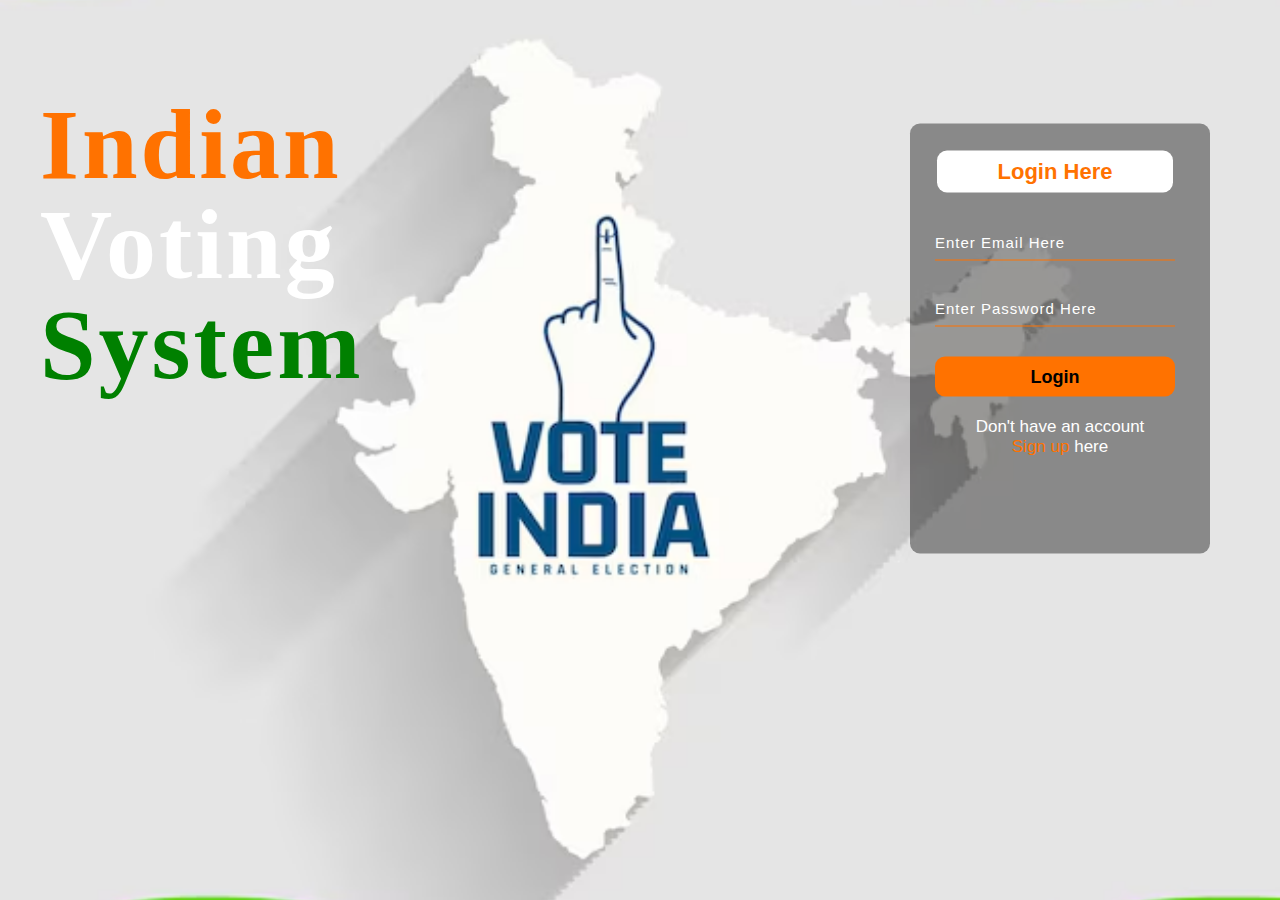
<file: loginpage.html>
<!DOCTYPE html>
<html lang="en">
<head>
    <title>LogIN</title>
    <link rel="stylesheet" href="solar.css">
</head>
<body>

    <div class="main">
        <div class="navbar">
            

            

        </div> 
        <div class="content">
            <h1 class="sid"><span>Indian</span> <br>Voting<br><span style="color: green;">System</span> </h1>
            <!-- <p style="font-size: 40px;">जागरूक होकर करो,मतदाता मतदान।<br>राजधर्म निर्वाह को, करिये ये शुभदान।।</p> -->

                <!-- <button class="cn"><a href="products.html"><b>EXPLORE</b></a></button> -->

                <div class="form" style="margin-top: 70px;">
                    <h2>Login Here</h2>
                    <input type="email" name="email" placeholder="Enter Email Here">
                    <input type="password" name="" placeholder="Enter Password Here">
                    <button class="btnn"><a href="index.html">Login</a></button>

                    <p class="link">Don't have an account<br>
                    <a href="regis.html">Sign up </a> here</a></p>

                </div>
                    </div>
                </div>
        </div>
    </div>
    <!-- <script src="https://unpkg.com/ionicons@5.4.0/dist/ionicons.js"></script> -->
</body>
</html>
</file>
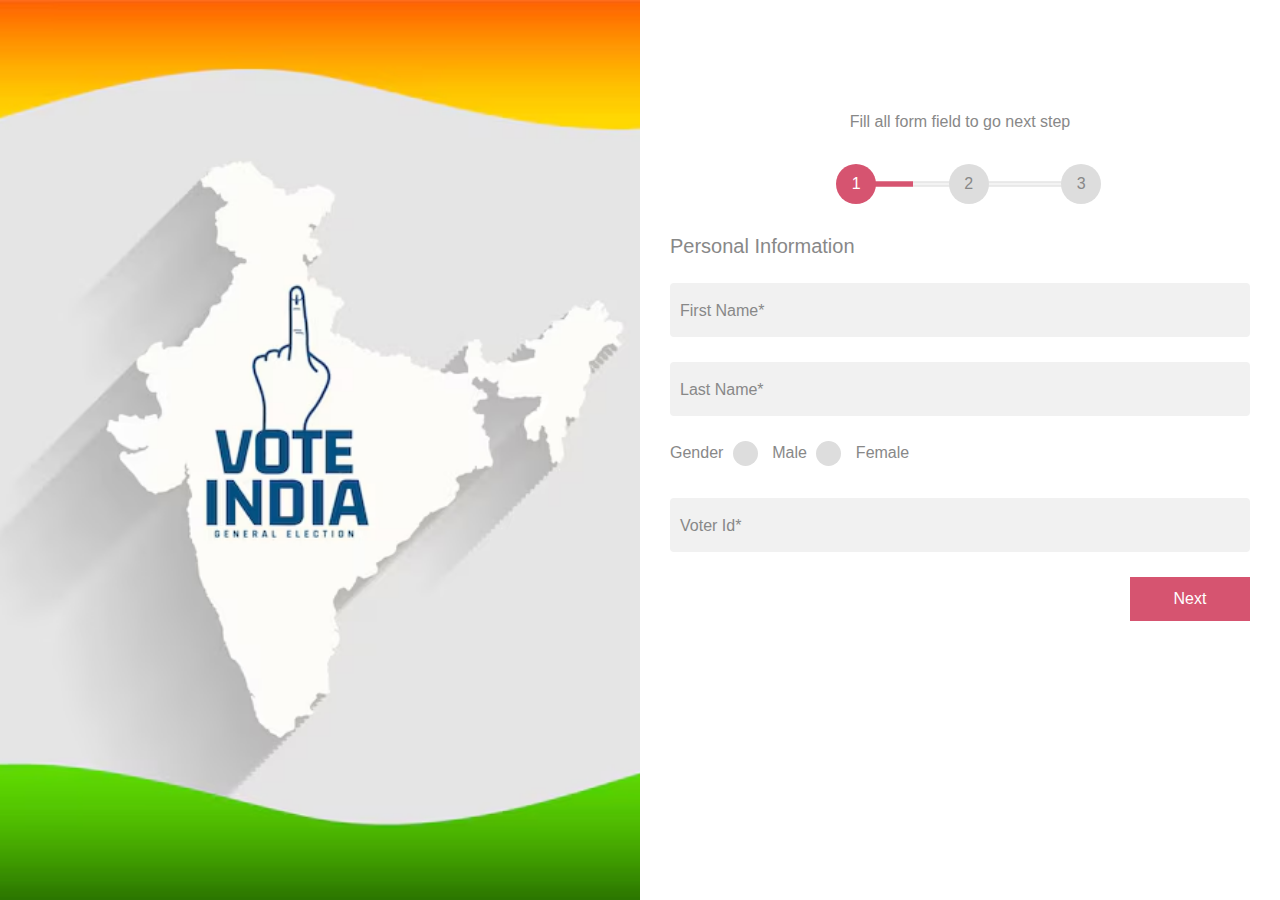
<file: regis.html>
<!DOCTYPE html>
<html lang="en" >
<head>
  <meta charset="UTF-8">
  <title>CodePen - Form Wizard with Validation</title>
  <link rel='stylesheet' href='https://maxcdn.bootstrapcdn.com/bootstrap/4.3.1/css/bootstrap.min.css'><link rel="stylesheet" href="regcss.css">
  <style>
  	#submitBtn {
  /* Specific styles for the submit button */
    background-color: #d65470; 
  display: inline-block;
  padding: 10px;
  min-width: 120px;
  text-decoration: none;
  color: #fff;
/* Example background color */
  border: none;
  cursor: pointer;
  float: right; /* Align the submit button to the right */
}


#submitBtn:hover {
  /* Styles for the submit button on hover */
/*  background-color: #ffffff;  Example darker background color */
/*      transform: translateY(-50%);*/

}
  </style>


</head>
<body>
<!-- partial:index.partial.html -->
<section class="wizard-section">
		<div class="row no-gutters">
			<div class="col-lg-6 col-md-6">
				<div class="wizard-content-left d-flex justify-content-center align-items-center">
				 <!-- <h1>Voting Registration</h1> -->
				</div>
			</div>
			<div class="col-lg-6 col-md-6">
				<div class="form-wizard">
					<form action="" method="post" role="form">
						<div class="form-wizard-header">
							<p>Fill all form field to go next step</p>
							<ul class="list-unstyled form-wizard-steps clearfix">
								<li class="active"><span>1</span></li>
								<li><span>2</span></li>
								<li><span>3</span></li>
							</ul>
						</div>
						<fieldset class="wizard-fieldset show">
							<h5>Personal Information</h5>
							<div class="form-group">
								<input type="text" class="form-control wizard-required" id="fname">
								<label for="fname" class="wizard-form-text-label">First Name*</label>
								<div class="wizard-form-error"></div>
							</div>
							<div class="form-group">
								<input type="text" class="form-control wizard-required" id="lname">
								<label for="lname" class="wizard-form-text-label">Last Name*</label>
								<div class="wizard-form-error"></div>
							</div>
							<div class="form-group">
								Gender
								<div class="wizard-form-radio">
									<input name="radio-name" id="radio1" type="radio">
									<label for="radio1">Male</label>
								</div>
								<div class="wizard-form-radio">
									<input name="radio-name" id="radio2" type="radio">
									<label for="radio2">Female</label>
								</div>
							</div>
							<div class="form-group">
								<input type="text" class="form-control wizard-required" id="zcode">
								<label for="zcode" class="wizard-form-text-label">Voter Id*</label>
								<div class="wizard-form-error"></div>
							</div>
							<div class="form-group clearfix">
								<a href="javascript:;" class="form-wizard-next-btn float-right">Next</a>
							</div>
						</fieldset>	
						<fieldset class="wizard-fieldset">
							<h5>Account Information</h5>
							<div class="form-group">
								<input type="email" class="form-control wizard-required" id="email">
								<label for="email" class="wizard-form-text-label">Email*</label>
								<div class="wizard-form-error"></div>
							</div>
							<div class="form-group">
								<input type="text" class="form-control wizard-required" id="username">
								<label for="username" class="wizard-form-text-label">User Name*</label>
								<div class="wizard-form-error"></div>
							</div>
							<div class="form-group">
								<input type="password" class="form-control wizard-required" id="pwd">
								<label for="pwd" class="wizard-form-text-label">Password*</label>
								<div class="wizard-form-error"></div>
								<span class="wizard-password-eye"><i class="far fa-eye"></i></span>
							</div>
							<div class="form-group">
								<input type="password" class="form-control wizard-required" id="cpwd">
								<label for="cpwd" class="wizard-form-text-label">Confirm Password*</label>
								<div class="wizard-form-error"></div>
							</div>
							<div class="form-group clearfix">
								<a href="javascript:;" class="form-wizard-previous-btn float-left">Previous</a>
								<a href="javascript:;" class="form-wizard-next-btn float-right">Next</a>
							</div>
						</fieldset>	
						<fieldset class="wizard-fieldset">
							<h5>Adress Information</h5>
							<div class="form-group">
								<input type="text" class="form-control wizard-required" id="bname">
								<label for="bname" class="wizard-form-text-label">Adress Line 1*</label>
								<div class="wizard-form-error"></div>
							</div>
							<div class="form-group">
								<input type="text" class="form-control wizard-required" id="brname">
								<label for="brname" class="wizard-form-text-label">Adress Line 2</label>
								<div class="wizard-form-error"></div>
							</div>
							<div class="form-group">
								<input type="text" class="form-control wizard-required" id="acname">
								<label for="acname" class="wizard-form-text-label">Landmark 1*</label>
								<div class="wizard-form-error"></div>
							</div>
							<div class="form-group">
								<input type="text" class="form-control wizard-required" id="acon">
								<label for="acon" class="wizard-form-text-label">Pin Code*</label>
								<div class="wizard-form-error"></div>
							</div>
							<div class="form-group clearfix">
								<a href="javascript:;" class="form-wizard-previous-btn float-left">Previous</a>
								<!-- <a href="javascript:;" class="form-wizard-next-btn float-right">Submit</a> -->
<input type="submit" id="submitBtn" value="Submit">
							</div>
						</fieldset>	
					
					</form>
				</div>
			</div>
		</div>
	</section>
<!-- partial -->
  <script src='https://ajax.googleapis.com/ajax/libs/jquery/3.4.1/jquery.min.js'></script><script  src="regjs.js"></script>

</body>
</html>
</file>
<file: solar.css>
* {
    margin: 0;
    padding: 0;
}

body {
    background-image: url(n4.avif);
    background-position: center;
    background-size: cover;
    height: 100vh;
    width: 100%;
}

.navbar {
    width: 1200px;
    height: 75px;
    margin: auto;
}

.icon {
    width: 200px;
    float: left;
    height: 70px;
}

.logo {
    color: #ff7200;
    font-size: 35px;
    font-family: Arial;
    padding-left: 20px;
    float: left;
    padding-top: 10px;
    margin-top: 5px
}

.menu {
    width: 400px;
    float: left;
    height: 70px;
}

ul {
    float: left;
    display: flex;
    justify-content: center;
    align-items: center;
}

ul li {
    list-style: none;
    margin-left: 62px;
    margin-top: 27px;
    font-size: 14px;
}

ul li a {
    text-decoration: none;
    color: #fff;
    font-family: Arial;
    font-weight: bold;
    transition: 0.4s ease-in-out;
}

ul li a:hover {
    color: #ff7200;
}

.search {
    width: 330px;
    float: left;
    margin-left: 270px;
}

.srch {
    font-family: 'Times New Roman';
    width: 200px;
    height: 40px;
    background: transparent;
    border: 1px solid #ff7200;
    margin-top: 13px;
    color: #fff;
    border-right: none;
    font-size: 16px;
    float: left;
    padding: 10px;
    border-bottom-left-radius: 5px;
    border-top-left-radius: 5px;
}

.btn {
    width: 100px;
    height: 40px;
    background: #ff7200;
    border: 2px solid #ff7200;
    margin-top: 13px;
    color: #fff;
    font-size: 15px;
    border-bottom-right-radius: 5px;
    border-bottom-right-radius: 5px;
    transition: 0.2s ease;
    cursor: pointer;
}

.btn:hover {
    color: #000;
}

.btn:focus {
    outline: none;
}

.srch:focus {
    outline: none;
}

.content {
    width: 1200px;
    height: auto;
    margin: auto;
    color: #fff;
    position: relative;
}

.content .par {
    padding-left: 20px;
    padding-bottom: 25px;
    font-family: Arial;
    letter-spacing: 1.2px;
    line-height: 30px;
}

.content h1 {
    font-family: 'Times New Roman';
    font-size: 100px;
    padding-left: -40px;
    margin-top: %;
    letter-spacing: 3px;
    line-height: 100px;
}

.content .cn {
    width: 160px;
    height: 40px;
    background: #ff7200;
    border: none;
    margin-bottom: 10px;
    margin-left: 20px;
    font-size: 18px;
    border-radius: 10px;
    cursor: pointer;
    transition: .4s ease;
}

.content .cn a {
    text-decoration: none;
    color: #000;
    transition: .3s ease;
}

.cn:hover {
    background-color: #fff;
}

.content span {
    color: #ff7200;
    font-size: 100px
}

.form {
    width: 250px;
    height: 380px;
    /* background-color: rgba(237, 191, 132, 0.8); */
    background-color: rgba(0, 0, 0, 0.4);
    /* background: linear-gradient(to top, rgba(0, 0, 0, 0.6)50%, rgba(0, 0, 0, 0.6)50%); */
    /* background: linear-gradient(to top, rgba(0, 0, 0, 0.8)50%, rgba(0, 0, 0, 0.8)50%); */
    position: absolute;
    top: -20px;
    left: 870px;
    transform: translate(0%, -5%);
    border-radius: 10px;
    padding: 25px;
}

.form h2 {
    width: 220px;
    font-family: sans-serif;
    text-align: center;
    color: #ff7200;
    font-size: 22px;
    background-color: #fff;
    border-radius: 10px;
    margin: 2px;
    padding: 8px;
}

.form input {
    width: 240px;
    height: 35px;
    background: transparent;
    border-bottom: 1px solid #ff7200;
    border-top: none;
    border-right: none;
    border-left: none;
    color: #fff;
    font-size: 15px;
    letter-spacing: 1px;
    margin-top: 30px;
    font-family: sans-serif;
}

.form input:focus {
    outline: none;
}

::placeholder {
    color: #fff;
    font-family: Arial;
}

.btnn {
    width: 240px;
    height: 40px;
    background: #ff7200;
    border: none;
    margin-top: 30px;
    font-size: 18px;
    border-radius: 10px;
    cursor: pointer;
    color: #fff;
    transition: 0.4s ease;
}

.btnn:hover {
    background: #fff;
    color: #ff7200;
}

.btnn a {
    text-decoration: none;
    color: #000;
    font-weight: bold;
}

.form .link {
    font-family: Arial, Helvetica, sans-serif;
    font-size: 17px;
    padding-top: 20px;
    text-align: center;
}

.form .link a {
    text-decoration: none;
    color: #ff7200;
}

.liw {
    padding-top: 15px;
    padding-bottom: 10px;
    text-align: center;
}

.icons a {
    text-decoration: none;
    color: #fff;
}

.icons ion-icon {
    color: #fff;
    font-size: 30px;
    padding-left: 14px;
    padding-top: 5px;
    transition: 0.3s ease;
}

.icons ion-icon:hover {
    color: #ff7200;
}

.content .sid {
    margin-top: 20px;
    margin-bottom: 30px;
    /* Adjust the top margin as needed */
}
</file>
<file: regcss.css>
body {
    background-color: #ffffff;
    color: #444444;
    font-family: 'Roboto', sans-serif;
    font-size: 16px;
    font-weight: 300;
    margin: 0;
    padding: 0;
}

.wizard-content-left {
    /* background-blend-mode: darken; */
    background-color: rgba(0, 0, 0, 0.45);
    background-image: url("n4.avif");
    background-position: center center;
    background-size: cover;
    height: 100vh;
    padding: 30px;
}

.wizard-content-left h1 {
    color: #ffffff;
    font-size: 38px;
    font-weight: 600;
    padding: 12px 20px;
    text-align: center;
}

.form-wizard {
    color: #888888;
    padding: 30px;
}

.form-wizard .wizard-form-radio {
    display: inline-block;
    margin-left: 5px;
    position: relative;
}

.form-wizard .wizard-form-radio input[type="radio"] {
    -webkit-appearance: none;
    -moz-appearance: none;
    -ms-appearance: none;
    -o-appearance: none;
    appearance: none;
    background-color: #dddddd;
    height: 25px;
    width: 25px;
    display: inline-block;
    vertical-align: middle;
    border-radius: 50%;
    position: relative;
    cursor: pointer;
}

.form-wizard .wizard-form-radio input[type="radio"]:focus {
    outline: 0;
}

.form-wizard .wizard-form-radio input[type="radio"]:checked {
    background-color: #fb1647;
}

.form-wizard .wizard-form-radio input[type="radio"]:checked::before {
    content: "";
    position: absolute;
    width: 10px;
    height: 10px;
    display: inline-block;
    background-color: #ffffff;
    border-radius: 50%;
    left: 1px;
    right: 0;
    margin: 0 auto;
    top: 8px;
}

.form-wizard .wizard-form-radio input[type="radio"]:checked::after {
    content: "";
    display: inline-block;
    webkit-animation: click-radio-wave 0.65s;
    -moz-animation: click-radio-wave 0.65s;
    animation: click-radio-wave 0.65s;
    background: #000000;
    content: '';
    display: block;
    position: relative;
    z-index: 100;
    border-radius: 50%;
}

.form-wizard .wizard-form-radio input[type="radio"]~label {
    padding-left: 10px;
    cursor: pointer;
}

.form-wizard .form-wizard-header {
    text-align: center;
}

.form-wizard .form-wizard-next-btn,
.form-wizard .form-wizard-previous-btn,
.form-wizard .form-wizard-submit {
    background-color: #d65470;
    color: #ffffff;
    display: inline-block;
    min-width: 100px;
    min-width: 120px;
    padding: 10px;
    text-align: center;
}

.form-wizard .form-wizard-next-btn:hover,
.form-wizard .form-wizard-next-btn:focus,
.form-wizard .form-wizard-previous-btn:hover,
.form-wizard .form-wizard-previous-btn:focus,
.form-wizard .form-wizard-submit:hover,
.form-wizard .form-wizard-submit:focus {
    color: #ffffff;
    opacity: 0.6;
    text-decoration: none;
}

.form-wizard .wizard-fieldset {
    display: none;
}

.form-wizard .wizard-fieldset.show {
    display: block;
}

.form-wizard .wizard-form-error {
    display: none;
    background-color: #d70b0b;
    position: absolute;
    left: 0;
    right: 0;
    bottom: 0;
    height: 2px;
    width: 100%;
}

.form-wizard .form-wizard-previous-btn {
    background-color: #fb1647;
}

.form-wizard .form-control {
    font-weight: 300;
    height: auto !important;
    padding: 15px;
    color: #888888;
    background-color: #f1f1f1;
    border: none;
}

.form-wizard .form-control:focus {
    box-shadow: none;
}

.form-wizard .form-group {
    position: relative;
    margin: 25px 0;
}

.form-wizard .wizard-form-text-label {
    position: absolute;
    left: 10px;
    top: 16px;
    transition: 0.2s linear all;
}

.form-wizard .focus-input .wizard-form-text-label {
    color: #d65470;
    top: -18px;
    transition: 0.2s linear all;
    font-size: 12px;
}

.form-wizard .form-wizard-steps {
    margin: 30px 0;
}

.form-wizard .form-wizard-steps li {
    width: 25%;
    float: left;
    position: relative;
}

.form-wizard .form-wizard-steps li::after {
    background-color: #f3f3f3;
    content: "";
    height: 5px;
    left: 0;
    position: absolute;
    right: 0;
    top: 50%;
    transform: translateY(-50%);
    width: 100%;
    border-bottom: 1px solid #dddddd;
    border-top: 1px solid #dddddd;
}

.form-wizard .form-wizard-steps li span {
    background-color: #dddddd;
    border-radius: 50%;
    display: inline-block;
    height: 40px;
    line-height: 40px;
    position: relative;
    text-align: center;
    width: 40px;
    z-index: 1;
}

.form-wizard .form-wizard-steps li:last-child::after {
    width: 50%;
}

.form-wizard .form-wizard-steps li.active span,
.form-wizard .form-wizard-steps li.activated span {
    background-color: #d65470;
    color: #ffffff;
}

.form-wizard .form-wizard-steps li.active::after,
.form-wizard .form-wizard-steps li.activated::after {
    background-color: #d65470;
    left: 50%;
    width: 50%;
    border-color: #d65470;
}

.form-wizard .form-wizard-steps li.activated::after {
    width: 100%;
    border-color: #d65470;
}

.form-wizard .form-wizard-steps li:last-child::after {
    left: 0;
}

.form-wizard .wizard-password-eye {
    position: absolute;
    right: 32px;
    top: 50%;
    transform: translateY(-50%);
    cursor: pointer;
}

@keyframes click-radio-wave {
    0% {
        width: 25px;
        height: 25px;
        opacity: 0.35;
        position: relative;
    }
    100% {
        width: 60px;
        height: 60px;
        margin-left: -15px;
        margin-top: -15px;
        opacity: 0.0;
    }
}

@media screen and (max-width: 767px) {
    .wizard-content-left {
        height: auto;
    }
}

.form-wizard {
    margin-top: 80px;
}

.list-unstyled.form-wizard-steps.clearfix {
    margin-left: 130px;
    /* Adjust as needed */
}
</file>
